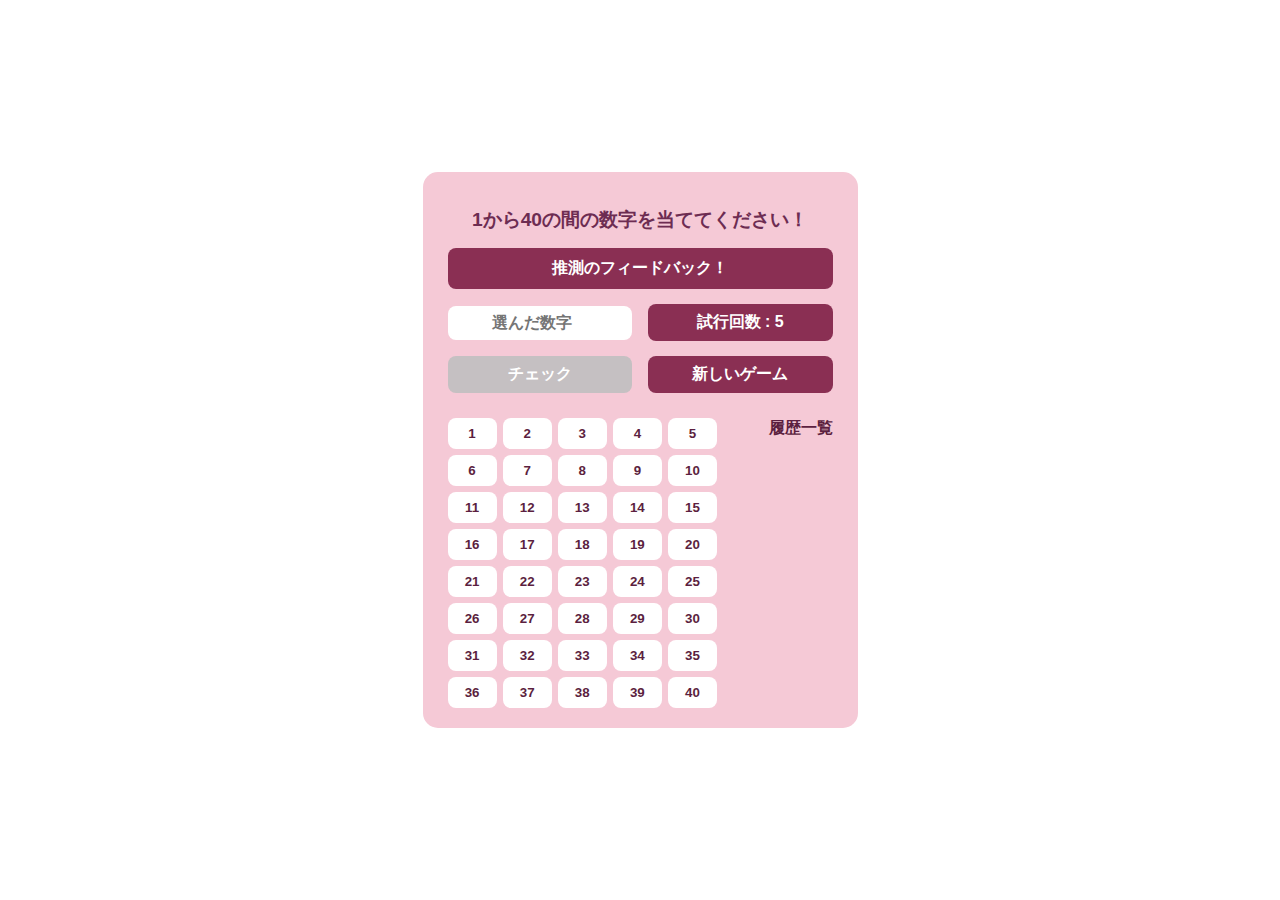
<file: index.html>
<!DOCTYPE html>
<html lang="en">
    <head>
        <meta charset="UTF-8">
        <meta name="viewport" content="width=device-width, initial-scale=1.0, viewport-fit=cover">
        <meta title="Guess the Number Game">
        <title>Guess the Number Game!</title>
        <link rel="stylesheet" href="style.css">
        <script src="main.js" defer></script>
    </head>
    <body>
        <!-- <div class="welcome_section">

        </div> -->
        <div class="game_section">

            <div class="show_area">
                <h2>1から40の間の数字を当ててください！</h2>
                <div class="message_area" id="message_area_id">

                </div>
                <div class="num_area">
                    <input type="number" id="chosen_num_area"
                        placeholder="選んだ数字" readonly />

                    <div class="attempts_area">試行回数 : <span
                            id="attemptCount"></span></div>
                </div>
                <div class="clickable_btn_area">
                    <button class="btn_area check" id="btn_check">チェック</button>
                    <button class="btn_area new_game" id="btn_newgame">新しいゲーム</button>
                </div>
            </div>
            <div class="content_area">
                <div class="num_grid_area">
                    <!-- 1 to 40 numbers -->
                    <div class="numbers">
                        <button id="num1">1</button>
                        <button id="num2">2</button>
                        <button id="num3">3</button>
                        <button id="num4">4</button>
                        <button id="num5">5</button>
                        <button id="num6">6</button>
                        <button id="num7">7</button>
                        <button id="num8">8</button>
                        <button id="num9">9</button>
                        <button id="num10">10</button>
                        <button id="num11">11</button>
                        <button id="num12">12</button>
                        <button id="num13">13</button>
                        <button id="num14">14</button>
                        <button id="num15">15</button>
                        <button id="num16">16</button>
                        <button id="num17">17</button>
                        <button id="num18">18</button>
                        <button id="num19">19</button>
                        <button id="num20">20</button>
                        <button id="num21">21</button>
                        <button id="num22">22</button>
                        <button id="num23">23</button>
                        <button id="num24">24</button>
                        <button id="num25">25</button>
                        <button id="num26">26</button>
                        <button id="num27">27</button>
                        <button id="num28">28</button>
                        <button id="num29">29</button>
                        <button id="num30">30</button>
                        <button id="num31">31</button>
                        <button id="num32">32</button>
                        <button id="num33">33</button>
                        <button id="num34">34</button>
                        <button id="num35">35</button>
                        <button id="num36">36</button>
                        <button id="num37">37</button>
                        <button id="num38">38</button>
                        <button id="num39">39</button>
                        <button id="num40">40</button>
                    </div>
                </div>
                <div class="history_num_area">
                    <h4>履歴一覧</h4>
                    <div class="history_list" id="history_list_id">
                        <!-- <div>15</div>
                        <div>21</div>
                        <div>24</div>
                        <div>1</div>
                        <div>28</div> -->
                    </div>
                </div>
            </div>
        </div>
    </body>
</html>
</file>
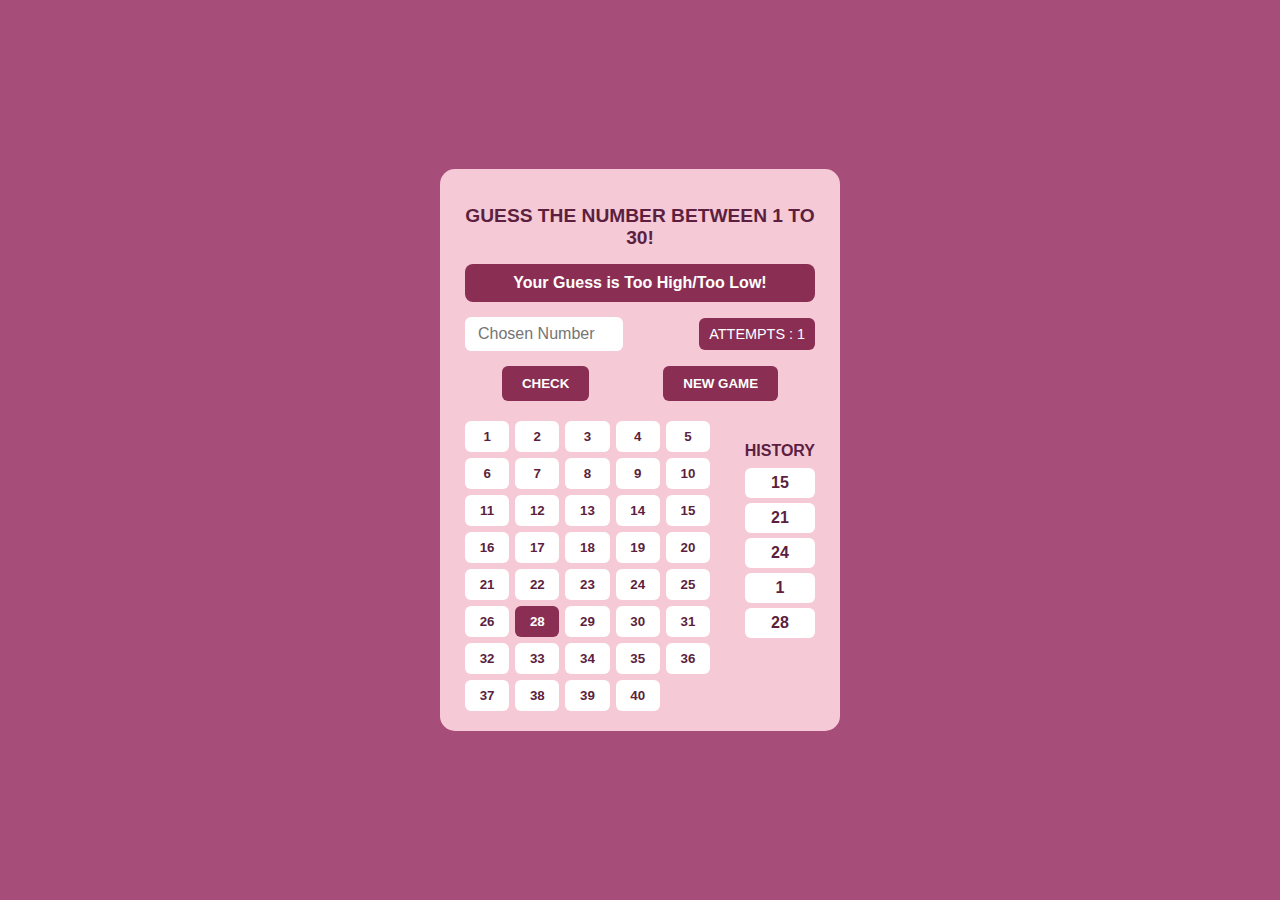
<file: eg.html>
<!DOCTYPE html>
<html lang="en">
<head>
  <meta charset="UTF-8">
  <meta name="viewport" content="width=device-width, initial-scale=1.0">
  <title>Guess the Number</title>
  <link rel="stylesheet" href="eg.css">
</head>
<body>
  <div class="game-container">
    <h2>GUESS THE NUMBER BETWEEN 1 TO 30!</h2>

    <div class="message">Your Guess is Too High/Too Low!</div>

    <div class="input-section">
      <input type="number" id="guessInput" placeholder="Chosen Number" readonly>
      <div class="attempts">ATTEMPTS : <span id="attemptCount">1</span></div>
    </div>

    <div class="buttons">
      <button class="btn check">CHECK</button>
      <button class="btn new-game">NEW GAME</button>
    </div>

    <div class="content">
      <div class="number-grid">
        <!-- 1 to 40 numbers -->
        <div class="numbers">
          <!-- You can generate 1–40 later via JS, but here’s static -->
          <button>1</button><button>2</button><button>3</button><button>4</button><button>5</button>
          <button>6</button><button>7</button><button>8</button><button>9</button><button>10</button>
          <button>11</button><button>12</button><button>13</button><button>14</button><button>15</button>
          <button>16</button><button>17</button><button>18</button><button>19</button><button>20</button>
          <button>21</button><button>22</button><button>23</button><button>24</button><button>25</button>
          <button>26</button><button class="active">28</button><button>29</button><button>30</button>
          <button>31</button><button>32</button><button>33</button><button>34</button><button>35</button>
          <button>36</button><button>37</button><button>38</button><button>39</button><button>40</button>
        </div>
      </div>

      <div class="history">
        <h4>HISTORY</h4>
        <div class="history-list">
          <div>15</div>
          <div>21</div>
          <div>24</div>
          <div>1</div>
          <div>28</div>
        </div>
      </div>
    </div>
  </div>
</body>
</html>
</file>
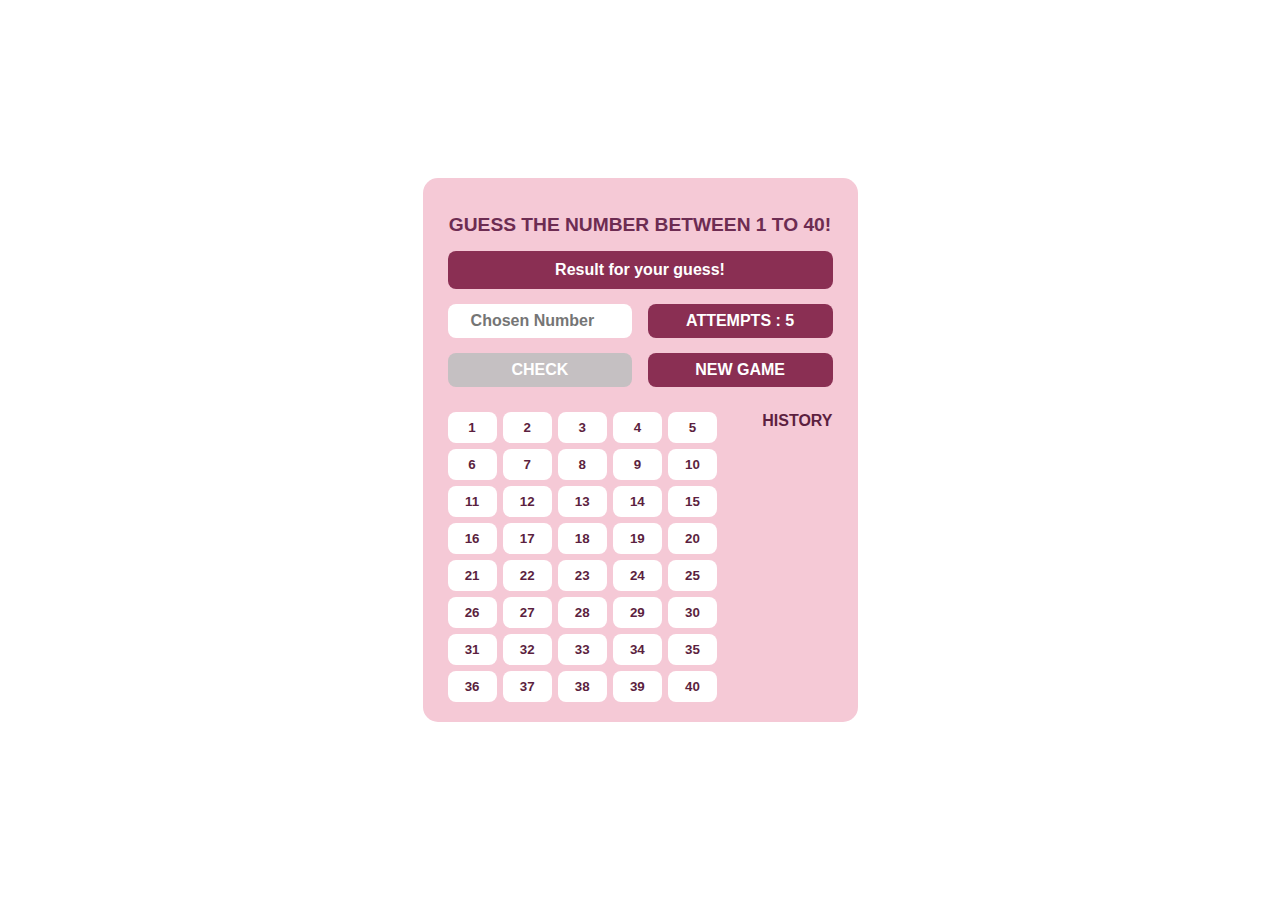
<file: main _original.html>
<!DOCTYPE html>
<html lang="en">
    <head>
        <meta charset="UTF-8">
        <meta name="viewport" content="width=device-width, initial-scale=1.0">
        <meta title="Guess the Number Game">
        <title>Guess the Number Game!</title>
        <link rel="stylesheet" href="style_original.css">
    </head>
    <body>
        <!-- <div class="welcome_section">

        </div> -->
        <div class="game_section">

            <div class="show_area">
                <h2>GUESS THE NUMBER BETWEEN 1 TO 40!</h2>
                <div class="message_area" id="message_area_id">
                    Result for your guess!
                </div>
                <div class="num_area">
                    <input type="number" id="chosen_num_area" value=""
                        placeholder="Chosen Number" readonly />

                    <div class="attempts_area">ATTEMPTS : <span
                            id="attemptCount">5</span></div>
                </div>
                <div class="clickable_btn_area">
                    <button class="btn_area check disabled">CHECK</button>
                    <button class="btn_area new_game">NEW GAME</button>
                </div>
            </div>
            <div class="content_area">
                <div class="num_grid_area">
                    <!-- 1 to 40 numbers -->
                    <div class="numbers">
                        <button>1</button>
                        <button>2</button>
                        <button>3</button>
                        <button>4</button>
                        <button>5</button>
                        <button>6</button>
                        <button>7</button>
                        <button>8</button>
                        <button>9</button>
                        <button>10</button>
                        <button>11</button>
                        <button>12</button>
                        <button>13</button>
                        <button>14</button>
                        <button>15</button>
                        <button>16</button>
                        <button>17</button>
                        <button>18</button>
                        <button>19</button>
                        <button>20</button>
                        <button>21</button>
                        <button>22</button>
                        <button>23</button>
                        <button>24</button>
                        <button>25</button>
                        <button>26</button>
                        <button>27</button>
                        <button>28</button>
                        <button>29</button>
                        <button>30</button>
                        <button>31</button>
                        <button>32</button>
                        <button>33</button>
                        <button>34</button>
                        <button>35</button>
                        <button>36</button>
                        <button>37</button>
                        <button>38</button>
                        <button>39</button>
                        <button>40</button>
                    </div>
                </div>
                <div class="history_num_area">
                    <h4>HISTORY</h4>
                    <div class="history_list" id="history_list_id">
                        <!-- <div>15</div>
                        <div>21</div>
                        <div>24</div>
                        <div>1</div>
                        <div>28</div> -->
                    </div>
                </div>
            </div>

        </div>
        <!-- <div class="success_alert_section">

        </div>
        <div class="fail_alert_section">

        </div> -->
    </body>
    
</html>
</file>
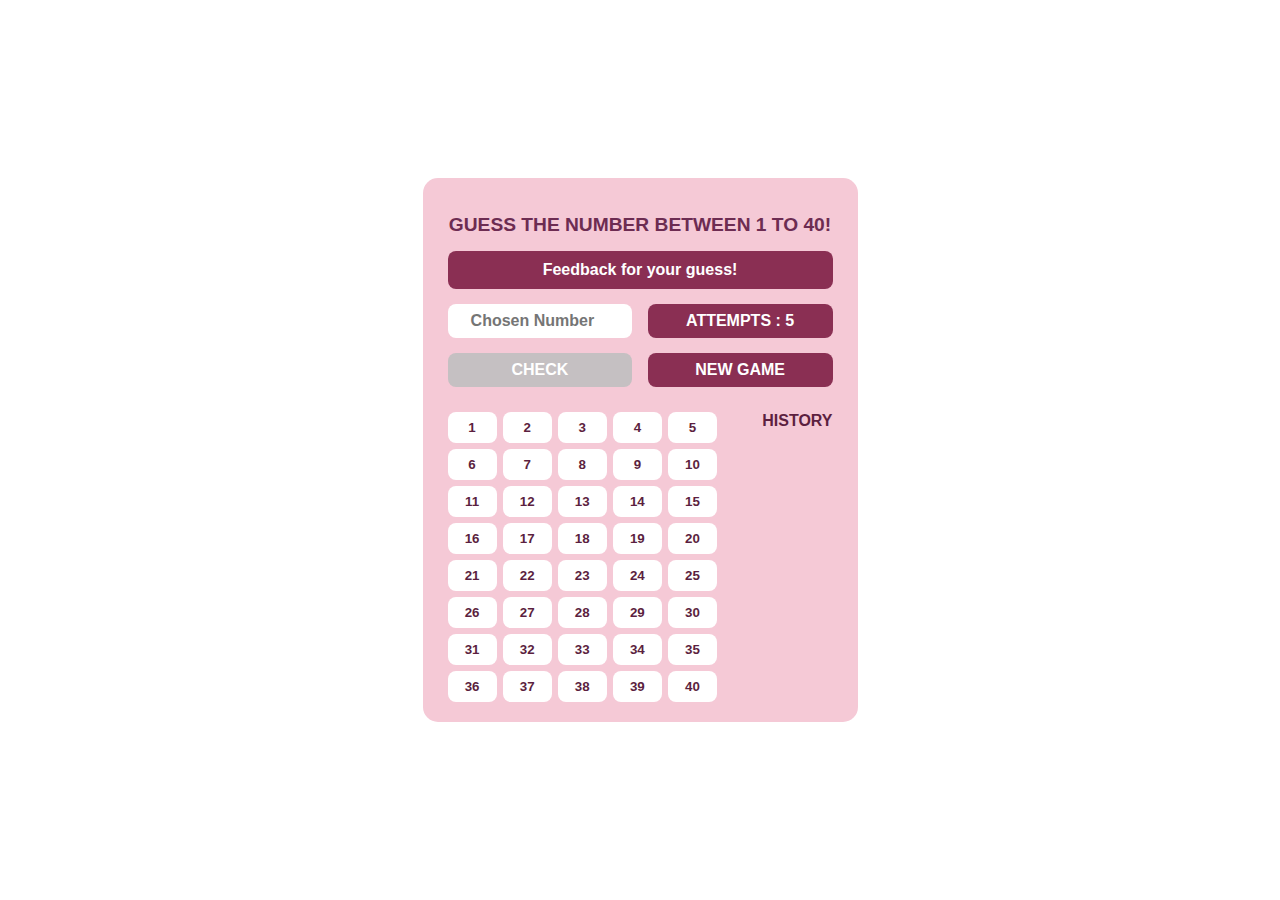
<file: main_en.html>
<!DOCTYPE html>
<html lang="en">
    <head>
        <meta charset="UTF-8">
        <meta name="viewport" content="width=device-width, initial-scale=1.0">
        <meta title="Guess the Number Game">
        <title>Guess the Number Game!</title>
        <link rel="stylesheet" href="style.css">
        <script src="main_en.js" defer></script>
    </head>
    <body>
        <!-- <div class="welcome_section">

        </div> -->
        <div class="game_section">

            <div class="show_area">
                <h2>GUESS THE NUMBER BETWEEN 1 TO 40!</h2>
                <div class="message_area" id="message_area_id">

                </div>
                <div class="num_area">
                    <input type="number" id="chosen_num_area"
                        placeholder="Chosen Number" readonly />

                    <div class="attempts_area">ATTEMPTS : <span
                            id="attemptCount"></span></div>
                </div>
                <div class="clickable_btn_area">
                    <button class="btn_area check "
                        id="btn_check">CHECK</button>
                    <button class="btn_area new_game" id="btn_newgame">NEW GAME</button>
                </div>
            </div>
            <div class="content_area">
                <div class="num_grid_area">
                    <!-- 1 to 40 numbers -->
                    <div class="numbers">
                        <button id="num1">1</button>
                        <button id="num2">2</button>
                        <button id="num3">3</button>
                        <button id="num4">4</button>
                        <button id="num5">5</button>
                        <button id="num6">6</button>
                        <button id="num7">7</button>
                        <button id="num8">8</button>
                        <button id="num9">9</button>
                        <button id="num10">10</button>
                        <button id="num11">11</button>
                        <button id="num12">12</button>
                        <button id="num13">13</button>
                        <button id="num14">14</button>
                        <button id="num15">15</button>
                        <button id="num16">16</button>
                        <button id="num17">17</button>
                        <button id="num18">18</button>
                        <button id="num19">19</button>
                        <button id="num20">20</button>
                        <button id="num21">21</button>
                        <button id="num22">22</button>
                        <button id="num23">23</button>
                        <button id="num24">24</button>
                        <button id="num25">25</button>
                        <button id="num26">26</button>
                        <button id="num27">27</button>
                        <button id="num28">28</button>
                        <button id="num29">29</button>
                        <button id="num30">30</button>
                        <button id="num31">31</button>
                        <button id="num32">32</button>
                        <button id="num33">33</button>
                        <button id="num34">34</button>
                        <button id="num35">35</button>
                        <button id="num36">36</button>
                        <button id="num37">37</button>
                        <button id="num38">38</button>
                        <button id="num39">39</button>
                        <button id="num40">40</button>
                    </div>
                </div>
                <div class="history_num_area">
                    <h4>HISTORY</h4>
                    <div class="history_list" id="history_list_id">
                        <!-- <div>15</div>
                        <div>21</div>
                        <div>24</div>
                        <div>1</div>
                        <div>28</div> -->
                    </div>
                </div>
            </div>
        </div>
    </body>
</html>
</file>
<file: style.css>
/* welcome_section */


/* game_section */
* {
    box-sizing: border-box;
    font-family: "Poppins", sans-serif;
}

/* html, body {
    margin: 0;
    padding: 0;
    width: 100%;
    overflow-x: hidden;
}

body {
    display: flex;
    justify-content: center;
    align-items: center;
    min-height: 100dvh; 
    overflow: hidden;   
} */
html, body {
    margin: 0;
    padding: 0;
    width: 100%;
    height: 100dvh;
    overflow: hidden;
    overscroll-behavior: none;
    -webkit-overflow-scrolling: none;
}

body {
    display: flex;
    justify-content: center;
    align-items: center;
} 
.game_section {
    width: 435px;
    max-width: 90%;
    background: #f5c9d6;
    border-radius: 15px;
    padding: 20px 25px;
    text-align: center;
}

h2 {
    color: #6d2c52;
    font-size: 1.2rem;
    margin-bottom: 15px;
}

.message_area {
    background-color: #8a2f53;
    color: #fff;
    font-weight: 700;
    padding: 10px;
    margin-bottom: 15px;
    border-radius: 8px;
}

.num_area {
    display: flex;
    justify-content: space-between;
    align-items: center;
    margin-bottom: 15px;
}

#chosen_num_area {
    width: 48%;
    border-radius: 8px;
    font-size: 1rem;
    padding: 8px;
    color: #8a2f53;
    text-align: center;
    border: none;
    font-weight: 700;
}

.attempts_area {
    width: 48%;
    border-radius: 8px;
    background-color: #8a2f53;
    font-size: 1rem;
    padding: 8px;
    font-weight: 700;
    color: #fff;
}

.clickable_btn_area {
    display: flex;
    justify-content: space-between;
    align-items: center;
    margin-bottom: 25px;
}


.btn_area {
    width: 48%;
    background-color: #8a2f53;
    border-radius: 8px;
    border: none;
    font-size: 1rem;
    padding: 8px;
    color: #fff;
    font-weight: 700;
    cursor: pointer;
}

.disabled {
    background-color: #c5c0c2 !important;
    cursor: unset !important;
}

.numbers button.active:disabled {
    color: #5c1f40;
}

.btn_area:hover {
    opacity: 0.7;
}

.content_area {
    display: flex;
    justify-content: space-between;
    gap: 20px;
}

.num_grid_area {
    width: 70%;
}

.numbers {
    display: grid;
    grid-template-columns: repeat(5, 1fr);
    gap: 6px;
}

.numbers button {
    background-color: #fff;
    border: none;
    padding: 8px;
    border-radius: 8px;
    cursor: pointer;
    color: #5c1f40;
    font-weight: 700;
}

.numbers button.active {
    background-color: #8a2f53;
    color: #fff;
    font-weight: 700;
}

.history_num_area h4 {
    margin-top: auto;
    margin-bottom: 8px;
    color: #5c1f40;
    font-weight: 600;
}

.history_list div {
    background-color: #fff;
    border: none;
    padding: 8px;
    border-radius: 8px;
    font-weight: 700;
    margin-bottom: 6px;
    color: #6d2c52;
}

@media (max-width: 600px) {
    body {
        padding: 5px;
    }
    h2 {
        font-size: 0.9rem;
    }
    .message_area{
        font-weight: 600;
        font-size: 14px;
    }
    .btn_area{
        font-size: 14px;
        font-weight: 600;
    }
    #chosen_num_area{
         font-size: 14px;
         font-weight: 600;
    }
    .attempts_area{
        font-size: 14px;
        font-weight: 600;
    }
    .numbers button{
        font-size: 11px;
        font-weight: 600;
    }
    
    .game_section {
        padding: 20px 10px;
    }
    .game_section {
        width: 100%;
    }

    .content_area {
        flex-direction: column-reverse;

    }

    .num_grid_area {
        width: 100%;
    }

    .history_num_area {
        text-align: center;
        font-size: 14px;
    }

    .history_list {
        display: flex;
        justify-content: center;
        flex-wrap: wrap;
        gap: 8px;
    }

    .history_list div {
        width: 15%;
        font-weight: 600;
        font-size: 11px;
    }
}



/* @media (max-width: 768px) {
    .card_area {
        width: 39rem;
        height: 87%;
    }
} */


/* success_alert_section*/


/* fail_alert_section */
</file>
<file: eg.css>
* {
  box-sizing: border-box;
  font-family: "Poppins", sans-serif;
}

body {
  margin: 0;
  background-color: #a64d79;
  display: flex;
  justify-content: center;
  align-items: center;
  height: 100vh;
}

.game-container {
  background-color: #f5c9d6;
  border-radius: 15px;
  padding: 20px 25px;
  width: 400px;
  max-width: 90%;
  text-align: center;
}

h2 {
  color: #5c1f40;
  font-size: 1.2rem;
  margin-bottom: 15px;
}

.message {
  background-color: #8a2f53;
  color: #fff;
  padding: 10px;
  border-radius: 8px;
  margin-bottom: 15px;
  font-weight: 600;
}

.input-section {
  display: flex;
  justify-content: space-between;
  align-items: center;
  margin-bottom: 15px;
}

#guessInput {
  width: 45%;
  padding: 8px;
  border: none;
  border-radius: 6px;
  text-align: center;
  font-size: 1rem;
}

.attempts {
  background-color: #8a2f53;
  color: #fff;
  padding: 8px 10px;
  border-radius: 6px;
  font-size: 0.9rem;
}

.buttons {
  display: flex;
  justify-content: space-around;
  margin-bottom: 20px;
}

.btn {
  background-color: #8a2f53;
  color: #fff;
  border: none;
  border-radius: 6px;
  padding: 10px 20px;
  cursor: pointer;
  font-weight: 600;
}

.btn:hover {
  opacity: 0.8;
}

.content {
  display: flex;
  justify-content: space-between;
  gap: 20px;
}

.number-grid {
  width: 70%;
}

.numbers {
  display: grid;
  grid-template-columns: repeat(5, 1fr);
  gap: 6px;
}

.numbers button {
  background-color: #fff;
  border: none;
  padding: 8px;
  border-radius: 6px;
  cursor: pointer;
  color: #5c1f40;
  font-weight: bold;
}

.numbers button.active {
  background-color: #8a2f53;
  color: #fff;
}

.history {
  text-align: left;
}

.history h4 {
  margin-bottom: 8px;
  color: #5c1f40;
}

.history-list div {
  background-color: #fff;
  padding: 6px;
  border-radius: 6px;
  margin-bottom: 5px;
  text-align: center;
  color: #5c1f40;
  font-weight: 600;
}

/* 📱 Responsive for SP */
@media (max-width: 600px) {
  body {
    padding: 20px;
    height: auto;
  }

  .game-container {
    width: 100%;
  }

  .content {
    flex-direction: column;
    align-items: center;
  }

  .number-grid {
    width: 100%;
  }

  .numbers {
    grid-template-columns: repeat(5, 1fr);
  }

  .history {
    margin-top: 10px;
    width: 100%;
    text-align: center;
  }

  .history-list {
    display: flex;
    justify-content: center;
    flex-wrap: wrap;
    gap: 5px;
  }

  .history-list div {
    width: 40px;
  }
}
</file>
<file: style_original.css>
/* welcome_section */


/* game_section */
* {
    box-sizing: border-box;
    font-family: "Poppins", sans-serif;
}

body {
    margin: 0;
    display: flex;
    justify-content: center;
    align-items: center;
    height: 100vh;
}

.game_section {
    width: 435px;
    max-width: 90%;
    background: #f5c9d6;
    border-radius: 15px;
    padding: 20px 25px;
    text-align: center;
}

h2 {
    color: #6d2c52;
    font-size: 1.2rem;
    margin-bottom: 15px;
}

.message_area {
    background-color: #8a2f53;
    color: #fff;
    font-weight: 700;
    padding: 10px;
    margin-bottom: 15px;
    border-radius: 8px;
}

.num_area {
    display: flex;
    justify-content: space-between;
    align-items: center;
    margin-bottom: 15px;
}

#chosen_num_area {
    width: 48%;
    border-radius: 8px;
    font-size: 1rem;
    padding: 8px;
    color: #8a2f53;
    text-align: center;
    border: none;
    font-weight: 700;
}

.attempts_area {
    width: 48%;
    border-radius: 8px;
    background-color: #8a2f53;
    font-size: 1rem;
    padding: 8px;
    font-weight: 700;
    color: #fff;
}

.clickable_btn_area {
    display: flex;
    justify-content: space-between;
    align-items: center;
    margin-bottom: 25px;
}


.btn_area {
    width: 48%;
    background-color: #8a2f53;
    border-radius: 8px;
    border: none;
    font-size: 1rem;
    padding: 8px;
    color: #fff;
    font-weight: 700;
}
.disabled{
    background-color: #c5c0c2;
    cursor: unset;
}

.btn_area:hover {
    opacity: 0.7;
}

.content_area {
    display: flex;
    justify-content: space-between;
    gap: 20px;
}

.num_grid_area {
    width: 70%;
}

.numbers {
    display: grid;
    grid-template-columns: repeat(5, 1fr);
    gap: 6px;
}

.numbers button {
    background-color: #fff;
    border: none;
    padding: 8px;
    border-radius: 8px;
    cursor: pointer;
    color: #5c1f40;
    font-weight: 700;
}

.numbers button.active {
    background-color: #8a2f53;
    color: #fff;
    font-weight: 700;
}

.history_num_area h4 {
    margin-top: auto;
    margin-bottom: 8px;
    color: #5c1f40;
    font-weight: 700;
}

.history_list div {
    background-color: #fff;
    border: none;
    padding: 8px;
    border-radius: 8px;
    font-weight: 700;
    margin-bottom: 6px;
    color: #6d2c52;
}

@media (max-width: 600px) {
    body {
        padding: 20px;
        height: auto;
    }

    .game_section {
        width: 100%;
    }

    .content_area {
        flex-direction: column-reverse;

    }

    .num_grid_area {
        width: 100%;
    }

    .history_num_area {
        text-align: center;
    }

    .history_list {
        display: flex;
        justify-content: center;
        flex-wrap: wrap;
        gap: 8px;
    }

    .history_list div {
        width: 15%;
    }
}

@media (max-width: 600px) {
    body {
        padding: 5px;
    }

    .game_section {
        padding: 20px 10px;
    }
}

/* @media (max-width: 768px) {
    .card_area {
        width: 39rem;
        height: 87%;
    }
} */


/* success_alert_section*/


/* fail_alert_section */
</file>
